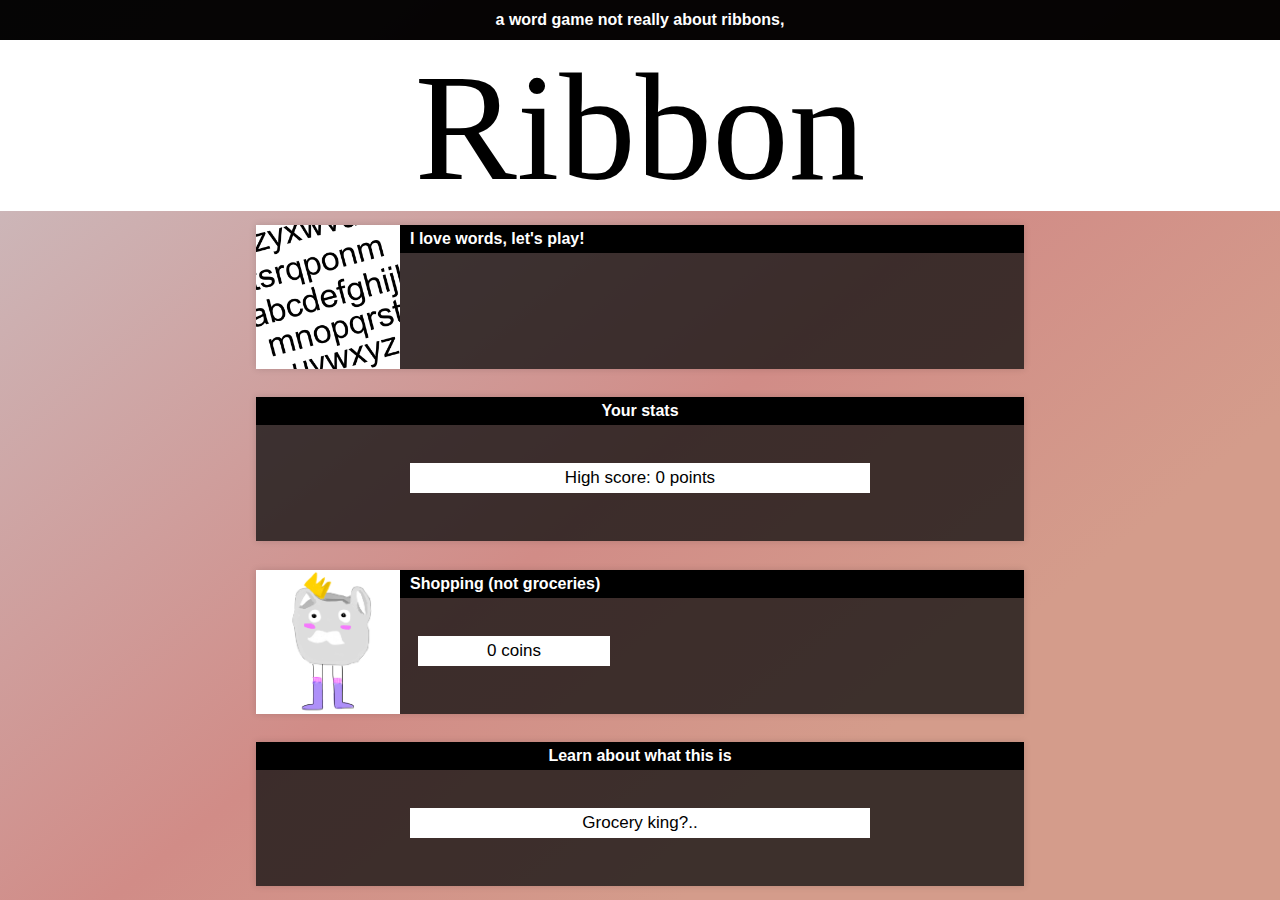
<file: index.html>
<!DOCTYPE html>
<html lang="en">
<head>
    <meta charset="UTF-8">
    <meta http-equiv="X-UA-Compatible" content="ie=edge">
    <meta name="viewport" content="width=device-width, initial-scale=1.0, maximum-scale=1.0, user-scalable=no"/>
    <link rel="stylesheet" href="base.css">
    <link rel="stylesheet" href="stylesheet.css">
    <title>Ribbon - Home</title>
    <script src="pwabuilder-sw-register.js"></script>
    <link rel="manifest" href="manifest.json"></link>
</head>
<body>
    <p id="title" class="no-select"><span>R</span><span>i</span><span>b</span><span>b</span><span>o</span><span>n</span></p>
    <div id="menu_buttons" class="no-select">
        <div id="play_button" class="menu_button">
            <div>
                <img src="Play.png"/>
            </div>
            <p>I love words, let's play!</p>
        </div>
        <div id="stats_button" class="menu_button">
            <div>
                <p id="high_score">High score: 0 points</p>
            </div>
            <p>Your stats</p>
        </div>
        <div id="store_button" class="menu_button">
            <div>
                <img src="Grocery King.png"/>
                <p id="coins_counter">0 coins</p>
            </div>
            <p>Shopping (not groceries)</p>
        </div>
        <div id="about_button" class="menu_button">
            <div>
                <p>Grocery king?..</p>
            </div>
            <p>Learn about what this is</p>
        </div>       
    </div>
    <div class="top_bar no-select">
        <p class="splash_text" id="splash_text">a word game not really about ribbons,</p>
    </div>
    <div class="hidden" id="tutorial_overlay">
        <div class="hidden">
            <p>In Ribbon, the goal is to make as many words as you can before the timer runs out</p>
            <img src="Play.png"/>
        </div>
        <div class="hidden">
            <p>To makes words, you must add letters to the chain of letters on the top half of the screen</p>
            <img src="Preview.png"/>
        </div>
        <div class="hidden">
            <p>From left to right, the longest possible sub word is chosen</p>
            <img src="Applead.png"/>
        </div>
        <div class="hidden">
            <p>For example, adding <b>A-D</b> to <b>APPLE</b> makes <b>PLEAD</b></p>
            <img src="Applead.png"/>
        </div>
        <div class="hidden">
            <p>As you play you'll earn coins which you can buy powerups with. The rest is up to you! Have fun</p>
            <img src="Grocery King.png"/>
        </div> 
    </div>
    <script src="platform-specific.js"></script>
    <script src="soundengine.js"></script>
    <script src="script.js"></script>
</body>
</html>
</file>
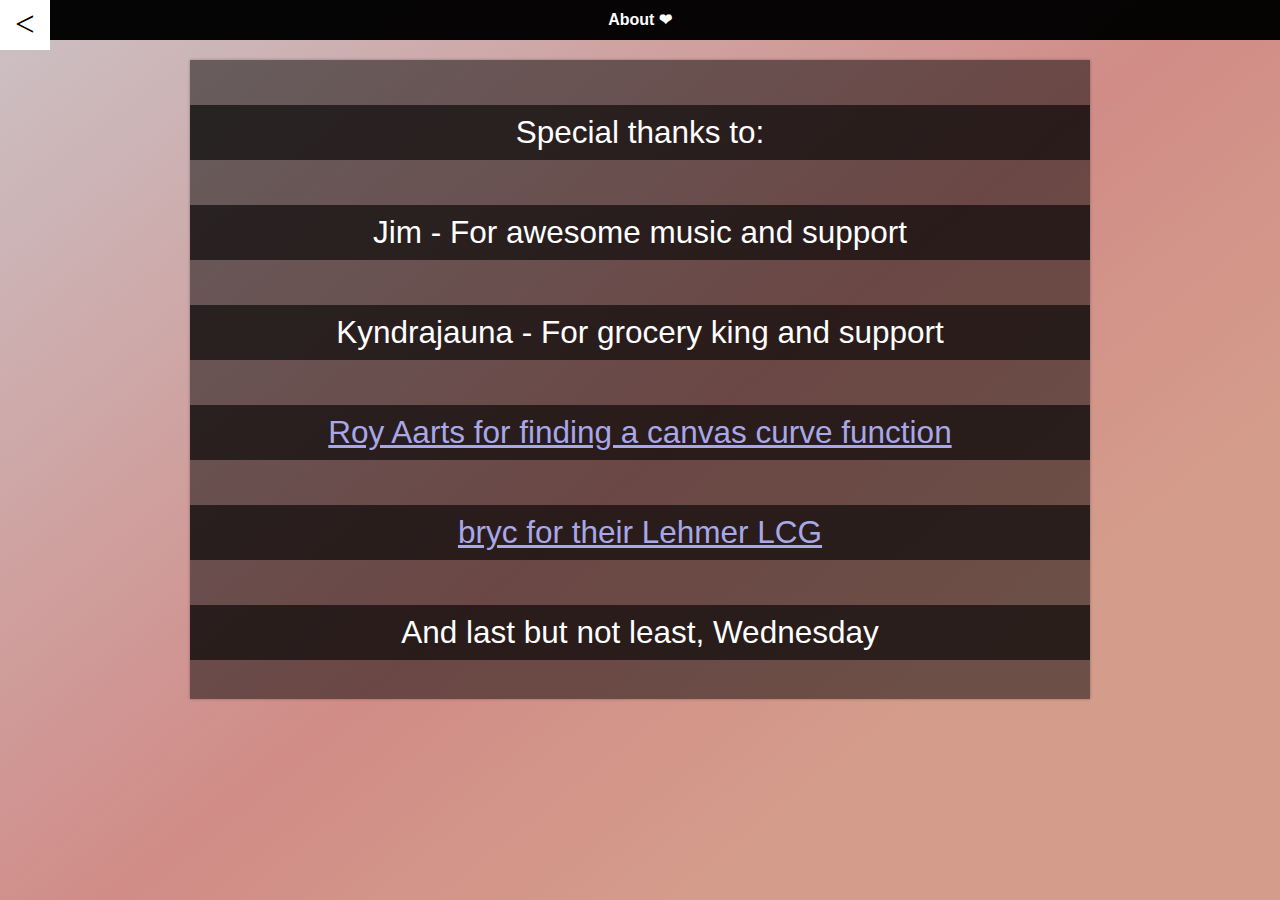
<file: about/about.html>
<!DOCTYPE html>
<html lang="en">
<head>
    <meta charset="UTF-8">
    <meta http-equiv="X-UA-Compatible" content="ie=edge">
    <meta name="viewport" content="width=device-width, initial-scale=1.0, maximum-scale=1.0, user-scalable=no"/>
    <link rel="stylesheet" href="../base.css">
    <link rel="stylesheet" href="../back-only-page.css">
    <Title>Ribbon - About</Title>
    <style>
        a:link,a:visited,a:active {
            color: rgb(168, 168, 232);
        }
        a:hover,a:active {
            color: rgb(183, 64, 255);
        }
    </style>
</head>
<body>
    <div class="top_bar no-select">
        <p class="splash_text">About ❤</p>
        <div class="top_bar_button" id="BackButton">
            <p>&lt;</p>
        </div>
    </div>
    <div class="justified-fullscreen-square no-select">
        <p>Special thanks to:</p>
        <p>Jim - For awesome music and support</p>
        <p>Kyndrajauna - For grocery king and support</p>
        <p><a href="https://stackoverflow.com/a/49371349/3967379">Roy Aarts for finding a canvas curve function</a></p>
        <p><a href="https://stackoverflow.com/questions/521295/seeding-the-random-number-generator-in-javascript/47593316#47593316">bryc for their Lehmer LCG</a></p>
        <p>And last but not least, Wednesday</p>
    </div>
    <script src="../soundengine.js"></script>
    <script src="../platform-specific.js"></script>
    <script src="../back-only-page.js"></script>
</body>
</file>
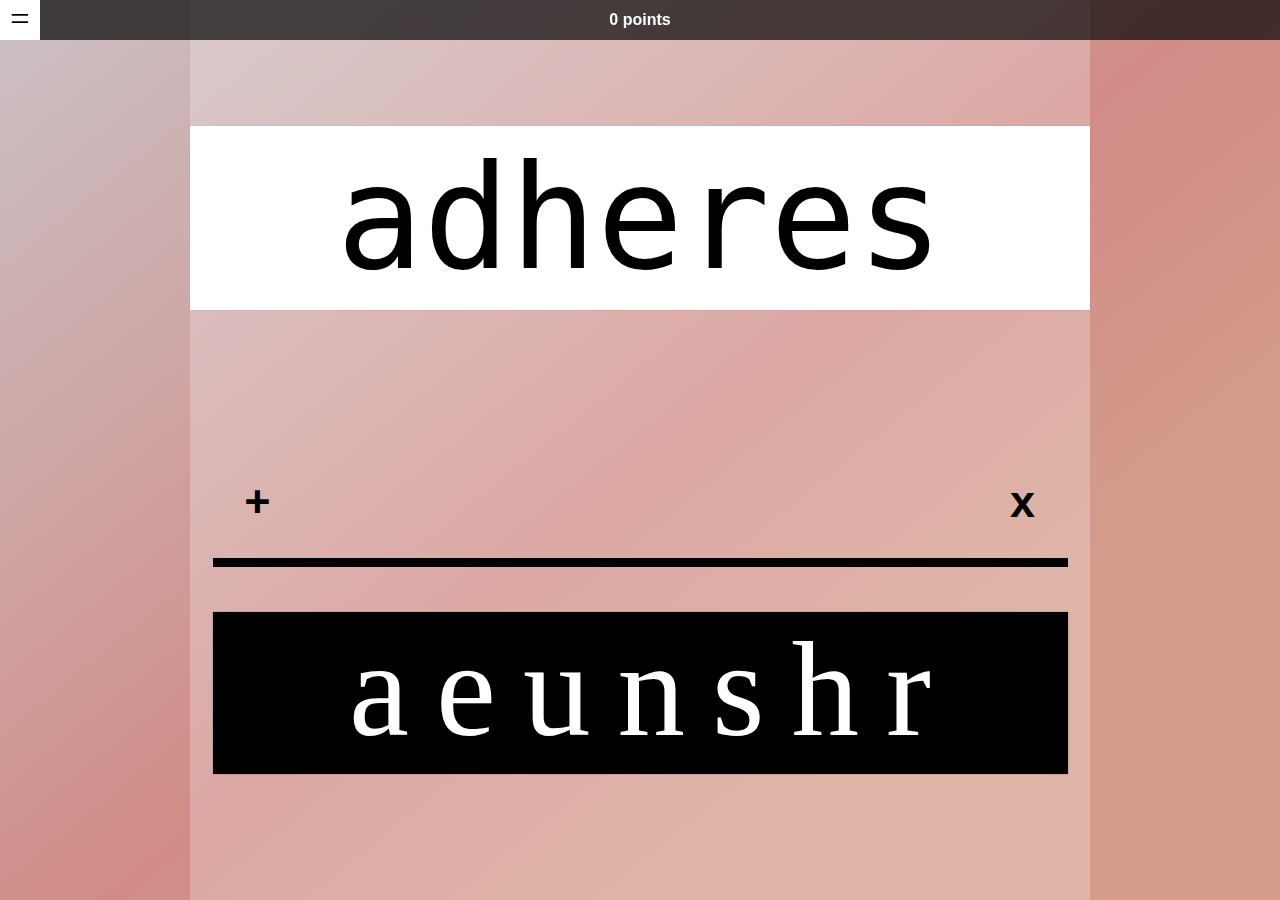
<file: game/game.html>
<!DOCTYPE html>
<html lang="en">
<head>
    <meta charset="UTF-8">
    <meta http-equiv="X-UA-Compatible" content="ie=edge">
    <meta name="viewport" content="width=device-width, initial-scale=1.0, maximum-scale=1.0, user-scalable=no"/>
    <link rel="stylesheet" href="../base.css">
    <link rel="stylesheet" href="../slider.css">
    <link rel="stylesheet" href="stylesheet.css">
    <Title>Ribbon</Title>
    <script src="../dictionary-handler.js"></script>
</head>
<body>
    <div id="end_screen" class="hidden no-select">
        <div id="end_screen_content">
            <div>
                <p>Word</p>
                <p>Points</p>
            </div>
        </div>
        <div id="bottom">
            <p id="total_points_element"></p>
        </div>
        <div id="keep_playing_button" class="end_screen_button">
            <p>Keep playing</p>
        </div>
        <div id="stop_here_button" class="end_screen_button">
            <p>Stop here</p>
        </div>
    </div>
    <div id="game_square" class="justified-fullscreen-square">
        <div id="ribbon">
            <div id="ribbon_letters" class="no-select">
                <p>l</p>
                <p>o</p>
                <p>a</p>
                <p>d</p>
                <p>i</p>
                <p>n</p>
                <p>g</p>
            </div>
        </div>
        <div id="score_popup">
            <p id="score_popup_content">Nothing</p>
        </div>
        <div id="pending_input" class="no-select">
            <p id="left_insert">+</p>
            <p id="middle_input" class="hidden"></p>
            <img class="power_up_button hidden" id="ScissorsPowerUp" src="../store/Scissors.png"/>
            <img class="power_up_button hidden" id="ScramblerPowerUp" src="../store/Scramble.png"/>
            <p id="right_insert">x</p>
        </div>
        <div id="number_bar">
            <div class="no-select">
                <p id="n0" class="vowel"></p>
                <p id="n1" class="vowel"></p>
                <p id="n2" class="vowel"></p>
                <p id="n3"></p>
                <p id="n4"></p>
                <p id="n5"></p>
                <p id="n6"></p>
            </div>
        </div>
    </div>
    <div id="popout" class="hidden">
        <div id="p0" class="popout_ui toggle">
            <p>sound effects</p>
            <label class="switch">
                <input id="sound_effects_toggle" type="checkbox" onclick="event.stopPropagation();return false;">
                <span class="slider" id="Slider1"></span>
            </label>
        </div>
        <div id="p1" class="popout_ui toggle">
            <p>music</p>
            <label class="switch">
                <input id="music_toggle" type="checkbox" onclick="event.stopPropagation();return false;">
                <span class="slider" id="Slider2"></span>
            </label>
        </div>
        <div id="p2" class="popout_ui">
            <p>exit game</p>
        </div>
    </div>
    <div id="top_bar" class="no-select">
        <p id="score_counter">0 points</p>
        <div id="popout_button" class="top_bar_button">
            <p>=</p>
        </div>
        <div id="timer_bar">
            <div id="timer_bar_child"></div>
        </div>
    </div>
    <audio id="music_player" loop="true" preload="auto"><source src="14.mp3" type="audio/mpeg"></audio>
    <script src="../platform-specific.js"></script>
    <script src="../soundengine.js"></script>
    <script src="script.js"></script>
</body>
</html>
</file>
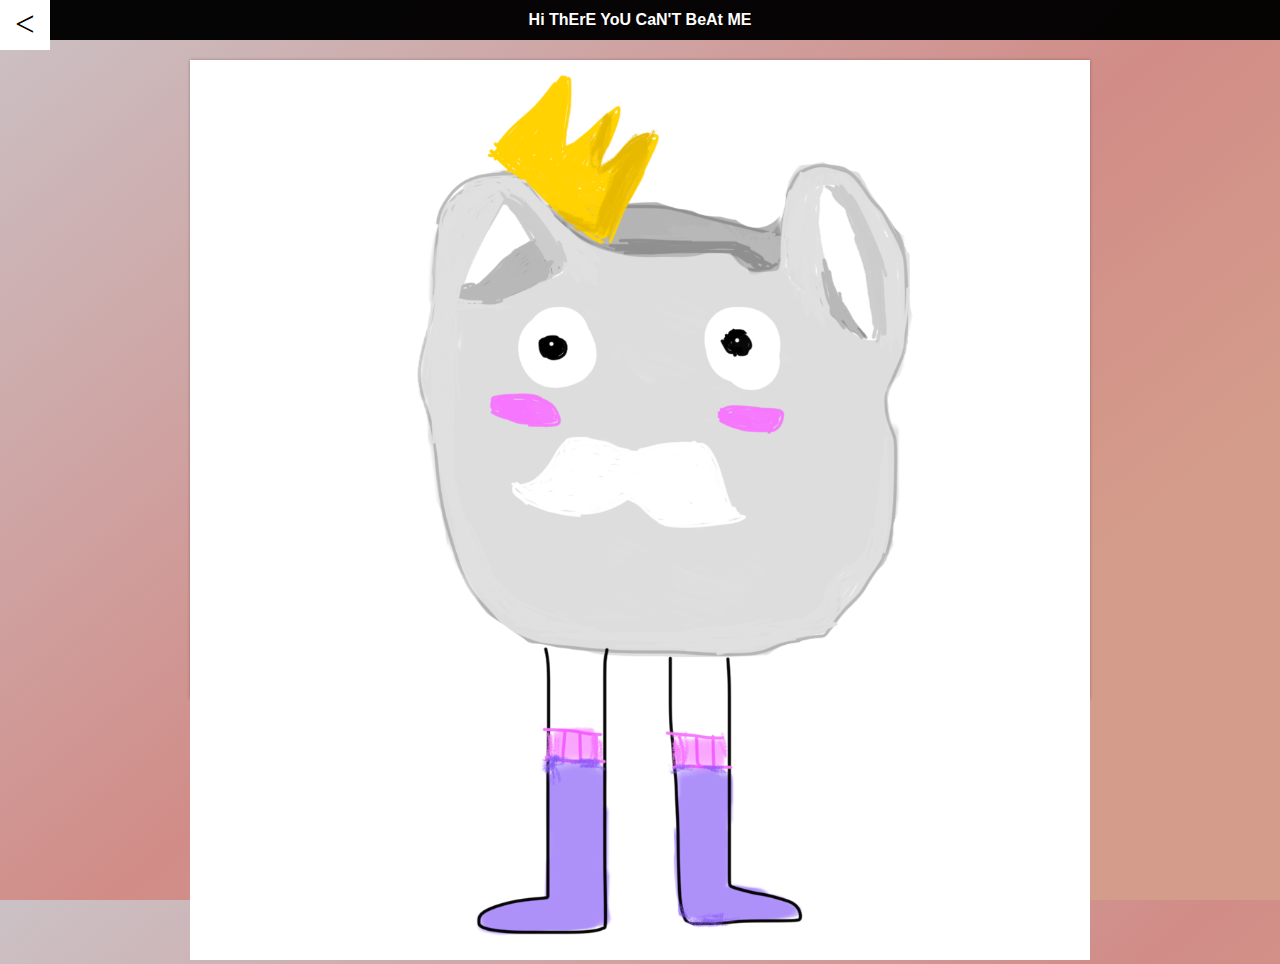
<file: mystery/mystery.html>
<!DOCTYPE html>
<html lang="en">
<head>
    <meta charset="UTF-8">
    <meta http-equiv="X-UA-Compatible" content="ie=edge">
    <meta name="viewport" content="width=device-width, initial-scale=1.0, maximum-scale=1.0, user-scalable=no"/>
    <link rel="stylesheet" href="../base.css">
    <link rel="stylesheet" href="../back-only-page.css">
    <Title>Ribbon - Mystery</Title>
    <style>
        @media all and (orientation: landscape) {
            img {
                width: 100vh;
                height: 100vh;
            }
        }
        @media all and (orientation: portrait) {
            img {
                width: 100vw;
                height: 100vw;
            }
        }
    </style>
</head>
<body>
    <div class="top_bar no-select">
        <p class="splash_text">Hi ThErE YoU CaN'T BeAt ME</p>
        <div class="top_bar_button" id="BackButton">
            <p>&lt;</p>
        </div>
    </div>
    <div class="justified-fullscreen-square no-select">
        <img src="../Grocery King.png"/>
    </div>
    <script src="../soundengine.js"></script>
    <script src="../platform-specific.js"></script>
    <script src="../back-only-page.js"></script>
    <script>
        setTimeout(function() {
            if(storage.get("owns_grocery_king")) {
                var messages = ["Hey. It's just me. A giant grocery king.","Why are you stil standing there","Please, go away","Please, I really don't like company","You ArE StARtIng To ANgeR Me","WHAT!????? YOU ARE HERE TO HURT ME?","Well, I am a pacifist.","Just go.","I am not going to fight you","Bye",". . . . .","...","","",undefined,undefined,"Ugh! Just take this coin and leave!"];
                let messageIndex = 0;
                var recurse = function() {
                    alert(messages[messageIndex]);
                    messageIndex++;
                    if(messageIndex < messages.length) {
                        setTimeout(function() {
                            recurse();
                        },1000);
                    } else {
                        var coins = storage.get("coins");
                        if(!coins) {
                            coins = 1;
                        } else {
                            coins = Number(coins) + 1;
                        }
                        var totalCoins = storage.get("total_coins");
                        if(!totalCoins) {
                            totalCoins = 1;
                        } else {
                            totalCoins = Number(totalCoins) + 1;
                        }
                        storage.set("coins",coins);
                        storage.set("total_coins",totalCoins);
                        GoBack();
                    }
                }
                recurse();
            } else {
                alert("You ShoULdN't BE HeRE. GeT AWAY, BEasT!");
                GoBack();
            }
        },1000);
    </script>
</body>
</file>
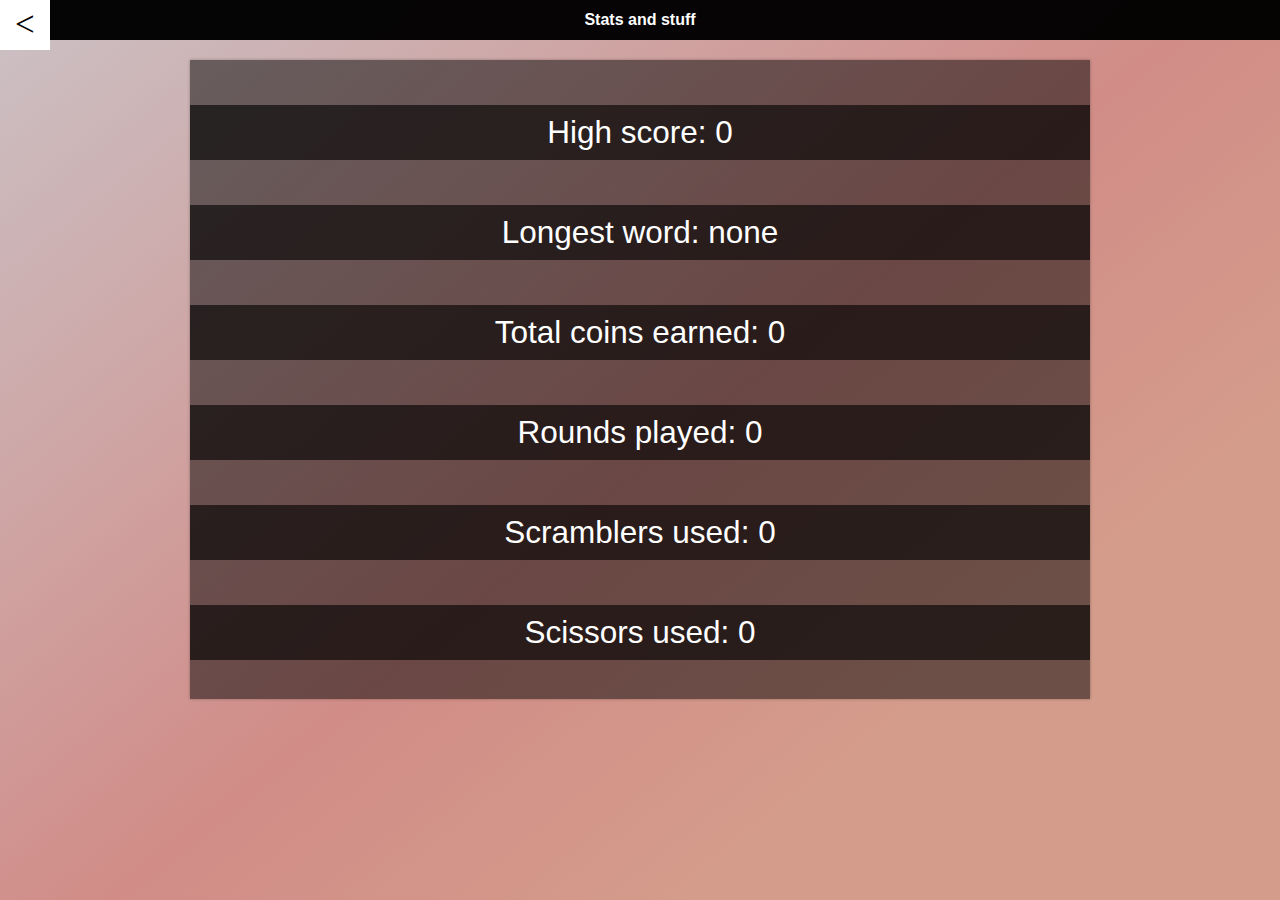
<file: stats/stats.html>
<!DOCTYPE html>
<html lang="en">
<head>
    <meta charset="UTF-8">
    <meta http-equiv="X-UA-Compatible" content="ie=edge">
    <meta name="viewport" content="width=device-width, initial-scale=1.0, maximum-scale=1.0, user-scalable=no"/>
    <link rel="stylesheet" href="../base.css">
    <link rel="stylesheet" href="../back-only-page.css">
    <Title>Ribbon - Stats</Title>
</head>
<body>
    <div class="top_bar no-select">
        <p class="splash_text">Stats and stuff</p>
        <div class="top_bar_button" id="BackButton">
            <p>&lt;</p>
        </div>
    </div>
    <div class="justified-fullscreen-square no-select">
        <p>High score: <span class="datum">0</span></p>
        <p>Longest word: <span class="datum">none</span></p>
        <p>Total coins earned: <span class="datum">0</span></p>
        <p>Rounds played: <span class="datum">0</span></p>
        <p>Scramblers used: <span class="datum">0</span></p>
        <p>Scissors used: <span class="datum">0</span></p>
    </div>
    <script src="../soundengine.js"></script>
    <script src="../platform-specific.js"></script>
    <script src="../back-only-page.js"></script>
    <script src="script.js"></script>
</body>
</file>
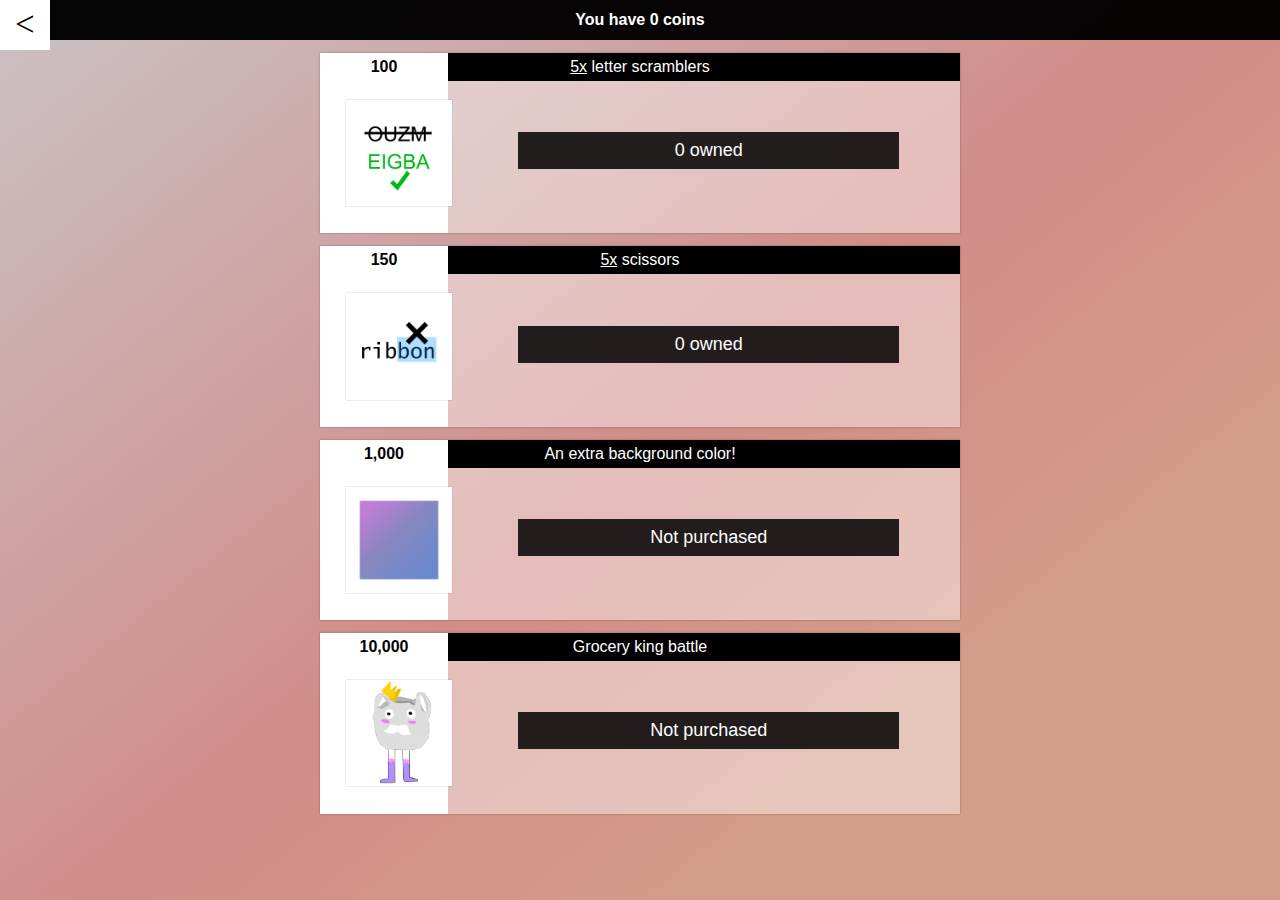
<file: store/store.html>
<!DOCTYPE html>
<html lang="en">
<head>
    <meta charset="UTF-8">
    <meta http-equiv="X-UA-Compatible" content="ie=edge">
    <meta name="viewport" content="width=device-width, initial-scale=1.0, maximum-scale=1.0, user-scalable=no"/>
    <link rel="stylesheet" href="../base.css">
    <link rel="stylesheet" href="stylesheet.css">
    <Title>Ribbon - Grocery store</Title>
</head>
<body>
    <div class="top_bar no-select">
        <p class="splash_text" id="bank_account">You have 0 coins</p>
        <div class="top_bar_button" id="BackButton">
            <p>&lt;</p>
        </div>
    </div>
    <div id="store_items" class="no-select">
        <div class="store_item" id="StoreItem1">
            <img src="Scramble.png"/>
            <p class="owned">0 owned</p>
            <p class="cost">100</p>
            <p class="description"><span class="quantity">5x</span> letter scramblers</p>
        </div>
        <div class="store_item" id="StoreItem2">
            <img src="Scissors.png"/>
            <p class="owned">0 owned</p>
            <p class="cost">150</p>
            <p class="description"><span class="quantity">5x</span> scissors</p>
        </div>
        <div class="store_item" id="StoreItem3">
            <img src="Colors.png"/>
            <p class="owned">Not purchased</p>
            <p class="cost">1,000</p>
            <p class="description">An extra background color!</p>
        </div>
        <div class="store_item" id="StoreItem4">
            <img src="../Grocery King.png"/>
            <p class="owned">Not purchased</p>
            <p class="cost">10,000</p>
            <p class="description">Grocery king battle</p>
        </div>
    </div>
    <script src="../platform-specific.js"></script>
    <script src="../soundengine.js"></script>
    <script src="script.js"></script>
</body>
</file>
<file: base.css>
body {
    overflow: hidden;
    width: 100vw;
    height: 100vh;
}
body,html,p {
    padding: 0;
    margin: 0;
}
.no-select {
    -moz-user-select: none;
    -webkit-user-select: none;
    -ms-user-select: none;
    user-select: none;
    -o-user-select: none;
    cursor: default;
}
.justified-fullscreen-square {
    position: absolute;
}
@media all and (orientation: landscape) {
    .justified-fullscreen-square {
        height: 100vh;
        width: 100vh;
        left: calc(50vw - 50vh);
    }
}
@media all and (orientation: portrait) {
    .justified-fullscreen-square {
        height: 100vw;
        width: 100vw;
        top: calc(50vh - 50vw);
    }
}
body.blue {
    background-color: #87d1d1;
    background-image: linear-gradient(141deg, #c1c2cb 0%, #87d1d1 51%, #8ba1d4 75%);
}

body.pink {
    background-color: #D18C87;
    background-image: linear-gradient(141deg, #CBC1C5 0%, #D18C87 51%, #D49C8B 75%);
}

div#top_bar {
    position: fixed;
    width: 100%;
    height: 40px;
    top: 0%;
}
div.top_bar_button {
    position: absolute;
    background-color: white;
    height: 40px;
    width: 40px;
    z-index: 3;
    top: 0;
    left: 0;
}
div.top_bar_button p {
    font-size: 35px;
    padding-left: 10px;
    padding-right: 10px;
    cursor: pointer;
    font-family: "Times New Roman", Times, serif;
    color: rgb(0, 0, 0);
}
p.splash_text {
    font-family: Arial, Helvetica, sans-serif;
    color: white;
    font-size: medium;
    height: 100%;
    line-height: 40px;
    display: block;
    white-space: nowrap;
    font-weight: bold;
    text-align: center;
    background-color: inherit;
}
div.top_bar {
    background: rgba(0, 0, 0, 0.83);
    width: 100%;
    height: 40px;
}
#BackButton.selected {
    cursor: pointer;
    padding: 5px;
}
</file>
<file: stylesheet.css>
p#title {
    font-family: "Times New Roman", Times, serif;
    text-align: center;
    top: 40px;
    background-color: white;
    color: black;
    position: absolute;
    width: 100%;
    overflow: hidden;
}

p#title span {
    display: inline-block;
    animation-iteration-count: 1;
    animation-timing-function: cubic-bezier(0.18, 0.89, 0.32, 1.28);
    animation-duration: 0.2s;
}

p#title span:nth-child(2) {
    animation-delay: 0.1s;
}
p#title span:nth-child(3) {
    animation-delay: 0.15s;
}
p#title span:nth-child(4) {
    animation-delay: 0.25s;
}
p#title span:nth-child(5) {
    animation-delay: 0.3s;
}
p#title span:nth-child(6) {
    animation-delay: 0.4s;
}

p#title span:nth-child(odd) {
    animation-name: title-transition-1;
}
p#title span:nth-child(even) {
    animation-name: title-transition-2;
}
@keyframes title-transition-1 {
    from {
        transform: translateY(-110vh); 
    }
    to {
        transform: translateY(0%);
    }
}
@keyframes title-transition-2 {
    from {
        transform: translateY(110vh);
    }
    to {
        transform: translateY(0%);
    }
}
div#menu_buttons {
    position: absolute;
    width: 100%;
    display: flex;
    flex-wrap: wrap;
}

div.menu_button {
    width: 60vw;
    height: 16vh;
    background: rgba(255, 255, 255, 0.17);
    margin: auto;
    box-shadow: 0px 0px 7px rgba(0, 0, 0, 0.14);
    cursor: pointer;
    position: relative;
}

div.menu_button div {
    width: 100%;
    height: 100%;
    background-color: rgba(0, 0, 0, 0.72);
}

div.menu_button img {
    display: block;
    height: 100%;
    margin-right: auto;
}

div.menu_button p {
    font-family: Arial, Helvetica, sans-serif;
    position: absolute;
    background: black;
    color: white;
    overflow: hidden;
    top: 0px;
    width: calc(100% - 16vh - 10px);
    padding-top: 5px;
    padding-bottom: 5px;
    font-size: medium;
    font-weight: bold;
    left: 16vh;
    padding-left: 10px;
    text-overflow: clip;
    white-space: nowrap;
}

div.menu_button div p {
    left: 20% !important;
    background-color: rgb(255, 255, 255);
    color: rgb(0, 0, 0);
    font-weight: normal;
    font-size: 17px;
    width: 60% !important;
    top: calc(50% - 6px);
    height: 20px;
}

div.menu_button:nth-child(even) p {
    text-align: center;
    left: 0;
    width: 100%;
    padding-left: 0px;
}

div.menu_button:nth-child(odd) div p {
    left: 18vh !important;
    width: 25% !important;
    text-align: center;
    padding-left: 0px;
}


div.menu_button.selected {
    width: 70vw;
}

@media all and (orientation: portrait) {
    p#title {
        font-size: 11vh;
        height: 12vh;
    }
    div#menu_buttons {
        top: calc(40px + 12vh);
        height: calc(88% - 40px);
    }
    div.menu_button {
        width: 90vw;
    }
    div.menu_button.selected {
        width: 95vw;
    }
}
@media all and (orientation: landscape) {
    p#title {
        font-size: 17vh;
        height: 19vh;
    }
    div#menu_buttons {
        top: calc(40px + 19vh);
        height: calc(81% - 40px);
    }
}
div#tutorial_overlay {
    top: 40px;
    position: fixed;
    width: 100%;
    height: calc(100% - 40px);
    background: rgba(35, 35, 35, 0.96);
}
div#tutorial_overlay div {
    width: 90%;
    height: 90%;
    background-color: rgba(196, 195, 195, 0.94);
    left: 5%;
    top: 5%;
    position: relative;
    box-shadow: 0px 0px 5px #424242;
}
div#tutorial_overlay div p {
    color: rgb(0, 0, 0);
    font-family: Arial, Helvetica, sans-serif;
    font-size: 22px;
    padding: 10%;
    text-align: center;
    background: rgb(255, 255, 255);
    padding-bottom: 5%;
}
div.hidden {
    display: none;
}
div#tutorial_overlay div img {
    margin-left: auto;
    margin-right: auto;
    display: block;
    position: relative;
    height: 40%;
    top: 4%;
}
</file>
<file: back-only-page.css>
.justified-fullscreen-square {
    background-color: rgba(0, 0, 0, 0.49);
    box-shadow: 0px 0px 3px #0000004a;
}
.justified-fullscreen-square p {
    color: white;
    font-family: Arial, Helvetica, sans-serif;
    text-align: center;
    background-color: rgba(0, 0, 0, 0.61);
}
@media all and (orientation: landscape) {
    .justified-fullscreen-square {
        height: 71vh;
        top: 60px;
    }
    .justified-fullscreen-square p {
        width: 100vh;
        font-size: 3.5vh;
        margin-top: 5vh;
        padding-top: 1vh;
        padding-bottom: 1vh;
    }
}
@media all and (orientation: portrait) {
    .justified-fullscreen-square p {
        width: 100vw;
        font-size: 4vw;
        margin-top: 5vw;
        padding-top: 3vw;
        padding-bottom: 3vw;
    }
}
</file>
<file: slider.css>
/* https://www.w3schools.com/howto/howto_css_switch.asp */
.switch {
  display: block;
  width: 200px;
  height: 34px;
  top: 36px;
  position: relative;
  margin-left: 10px;
}

/* Hide default HTML checkbox */
.switch input {display:none;}

/* The slider */
.slider {
  position: absolute;
  cursor: pointer;
  top: 0;
  left: 0;
  right: 0;
  bottom: 0;
  background-color: #333333;
  transition-property: background-color;
  transition-duration: 0.4s;
  transition-timing-function: ease;
  transition-delay: 0s;
}

.slider:before {
  position: absolute;
  content: "";
  height: 26px;
  width: 26px;
  left: 4px;
  bottom: 4px;
  background-color: white;
  transition-property: transform;
  transition-duration: 0.4s;
  transition-timing-function: ease;
  transition-delay: 0s;
}

input:checked + .slider.pink {
  background-color: #88797a;
}

input:checked + .slider.blue {
  background-color: #748589;
}

input:focus + .slider {
  box-shadow: 0 0 1px black;
}

input:checked + .slider:before {
  -webkit-transform: translateX(165px);
  -ms-transform: translateX(165px);
  transform: translateX(165px);
}
</file>
<file: game/stylesheet.css>
.justified-fullscreen-square {
    background-color: rgba(255, 255, 255, 0.25);
}
#ribbon {
    display: block;
    position: relative;
}
#ribbon_letters {
    display: flex;
    flex-wrap: nowrap;
    font-family: "Lucida Console", Monaco, monospace;
    color: black;
    margin-left: auto;
    margin-right: auto;
    justify-content: center;
    background-color: white;
    padding: 8px;
    box-shadow: 0 0 1px 0 rgba(115, 115, 115, 0.5);
}
#number_bar {
    position: absolute;
    display: flex;
    font-family: "Times New Roman", Times, serif;
    color: white;
    background-color: black;
    margin-left: auto;
    margin-right: auto;
    box-shadow: 0 0 1px rgba(0, 0, 0, 0.5);
}
#number_bar div {
    display: flex;
    margin-left: auto;
    margin-right: auto;   
}

#number_bar div p {
    background-color: black;
    color: white;
    cursor: pointer;
}

#number_bar div p.selected {
    background-color: white;
    color: black;
}

#number_bar div p.activated.selected {
    box-shadow: inset 0px 0px 6px 0px black;
}

#number_bar div p.activated {
    background-color: #71988b;
    color: white;
}

#pending_input {
    display: flex;
    position: absolute;
    font-family: Arial, Helvetica, sans-serif;
    font-weight: bold;
}

#left_insert, #right_insert {
    text-align: center;
    cursor: pointer;
}

#left_insert.selected, #right_insert.selected, #middle_input {
    background-color: white;
    outline: 3px solid rgba(255, 255, 255, 0.41);
}

#left_insert {
    float: left;
}
#right_insert {
    float: right;
}

#middle_input {
    display: inline-block;
    margin-left: auto;
    margin-right: auto;
    background-color: white;
}

#timer_bar {
    width: calc(100% - 40px);
    height: 100%;
    position: absolute;
    left: 40px;
    top: 0px;
    z-index: -1;
}

#popout button {
    padding: 12%;
    width: 95%;
    margin-left: auto;
    margin-right: auto;
    display: block;
    margin-top: 10px;
    background: white;
    border: 2px dotted black;
    margin-bottom: 10px;
}

#popout .popout_ui {
    background-color: rgb(255, 255, 255);
    width: 90%;
    margin-left: auto;
    margin-right: auto;
    height: 80px;
    margin-top: 20px;
    box-shadow: 0px 0px 2px 0px #676767;
    -moz-user-select: none;
    -webkit-user-select: none;
    -ms-user-select: none;
    user-select: none;
    -o-user-select: none;
    cursor: pointer;
}
div#score_popup {
    position: relative;
    z-index: 0;
    width: 100%;
    top: 2%;
    display: none;
}
div#score_popup.shown {
    animation-name: show_score;
}
div#end_screen {
    width: 100%;
    height: calc(100% - 40px);
    top: 40px;
    background: rgb(0, 0, 0);
    margin-left: auto;
    margin-right: auto;
    position: fixed;
    font-family: Arial, Helvetica, sans-serif;
    color: white;
    font-size: 22px;
    line-height: 60px;
    overflow-y: scroll;
    overflow-x: hidden;
}
div#end_screen div#bottom {
    height: 60px;
    width: 100vw;
    background-color: white;
    color: black;
    font-size: 24px;
    text-align: center;
}
div#end_screen div div {
    height: 60px;
}
div#end_screen div div:nth-child(1) {
    font-weight: bold;
    text-decoration: underline;
}
div#end_screen div div:nth-child(odd) {
    background-color: rgb(49, 49, 49);
    border: 1px solid rgb(43, 43, 43);
}
div#end_screen div div p {
    width: 50%;
    text-decoration: inherit;
    position: absolute;
    text-overflow: clip;
    white-space: nowrap;
}
div#end_screen div div p:nth-child(even) {
    text-align: left;
    left: 50%;
    margin-left: 10px;
}
div#end_screen div div p:nth-child(odd) {
    text-align: right;
    left: 0%;
    margin-right: 10px;
}
div#end_screen table {
    font-family: Arial, Helvetica, sans-serif;
    text-align: center;
    margin-left: auto;
    margin-right: auto;
    background-color: rgb(0, 0, 0);
    color: rgb(255, 255, 255);
    height: auto;
}

.end_screen_button {
    position: relative;
    margin-left: auto;
    margin-right: auto;
    margin-top: 3vh;
    background-color: rgb(49, 49, 49);
    color: rgb(255, 255, 255);
    cursor: pointer;
    width: 95%;
    margin-bottom: 3vh;
}

.end_screen_button p {
    display: inline-block;
    background-color: rgb(0, 0, 0);
    padding-left: 20px;
    margin: 8px;
    padding-right: 20px;
    color: white;
    white-space: nowrap;
}

.end_screen_button.selected {
    outline: 2px solid rgb(255, 255, 255);
}

p#score_counter {
    font-family: Arial, Helvetica, sans-serif;
    color: white;
    font-size: medium;
    height: 40px;
    line-height: 40px;
    display: block;
    white-space: nowrap;
    font-weight: bold;
    text-align: center;
    background-color: inherit;
    width: 100%;
    z-index: 2;
}

div#score_popup p {
    font-family: Arial, Helvetica, sans-serif;
    color: rgb(251, 251, 251);
    background: rgba(0, 0, 0, 0.75);
    text-align: center;
    position: relative;
}

div#score_popup.shown {
    animation-iteration-count: 1;
    animation-duration: 0.25s;
    animation-timing-function: ease;
    animation-fill-mode: forwards;
    display: block;
}

#popout .popout_ui p {
    font-family: Arial, Helvetica, sans-serif;
    float: left;
    font-size: 20px;
    height: 40px;
    margin-left: 10px;
    text-align: left;
    position: relative;
    display: block;
    width: 100%;
    line-height: 80px;
}

#popout .popout_ui.toggle p {
    line-height: 40px;
}

#popout .popout_ui.selected {
    box-shadow: inset 0px 0px 4px #1f1f1f;
    background-color: #e2e2e2;
}
div#top_bar {
    background: rgba(0, 0, 0, 0.44);
}
#popout {
    top: 40px;
    height: calc(100vh - 40px);
    width: 100%;
    position: fixed;
    background: rgb(255, 255, 255);
    box-shadow: inset 0px 0px 4px 0px #616161;
    display: block;
    overflow-y: hidden; /* todo change maybe */
    overflow-x: hidden;
}

#popout.hidden {
    display: none;
}

.hidden {
    display: none;
}

#middle_input.hidden {
    background: none;
    outline: none;
}

#timer_bar_child {
    height: 100%;
    background-color: rgba(0, 0, 0, 0.588);
    width: 0;
}
#timer_bar_child.pink {
    background-color: rgba(255, 185, 185, 0.9);
}
#timer_bar_child.blue {
    background-color: rgba(185, 204, 255, 0.9);
}

#timer_bar_child.flashing {
    animation-duration: 1s;
    animation-iteration-count: infinite;
    animation-timing-function: ease;
}

#timer_bar_child.blue.flashing {
    animation-name: flashing-blue;
}

#timer_bar_child.pink.flashing {
    animation-name: flashing-pink;
}

@keyframes flashing-pink {
    from {
        background-color: rgba(255, 185, 185, 0.9);
    }
    to {
        background-color: black;   
    }  
}

@keyframes flashing-blue {
    from {
        background-color: rgba(185, 204, 255, 0.9);
    }
    to {
        background-color: black;  
    }
}

.letter_transition {
    animation-name: drop_in;
    animation-iteration-count: 1;
    animation-duration: 0.25s;
    animation-timing-function: ease;
    animation-fill-mode: forwards;
}

@keyframes drop_in {
    from {
        transform: translateX(50vw);
    }
    to {
        transform: translateX(0%);
    }
}

@keyframes show_score {
    from {
        top: 2%;
    }
    to {
        top: 17%;
    }
}

@media all and (orientation: landscape) {
    #ribbon_letters {
        font-size: 16vh;
    }
    #number_bar p {
        padding-left: 1.5vh;
        padding-right: 1.5vh;
    }
    #ribbon {
        top: 14vh;
        width: 100vh;
    }
    #pending_input {
        border-bottom: 1vh solid black;
        font-size: 5vh;
        width: 95vh;
        height: 12vh;
        top: 50%;
        line-height: 11.5vh;
        left: 2.5vh;
    }
    #number_bar {
        font-size: 15vh;
        width: 95vh;
        height: 18vh;
        top: 68vh;
        left: 2.5vh;
    }
    #left_insert, #right_insert {
        width: 10vh;
        height: 11vh;
    }
    #middle_input {
        padding-left: 4vh;
        padding-right: 4vh;
        height: 11vh;
    }
    div#score_popup {
        width: 100vh;
    }
    div#score_popup p { 
        font-size: 5vh;      
    }
    img.power_up_button {
        width: 10vh;
        height: 10vh;
        margin: 1vh;
    }
    img.power_up_button.selected {
        width: 11vh;
        height: 11vh;
        margin-top: 0vh;
    }

}
@media (orientation: portrait) {
    #ribbon_letters {
        font-size: 16vw;
    }
    #number_bar p {
        padding-left: 1.5vw;
        padding-right: 1.5vw;
    }
    #ribbon {
        top: 14vw;
        width: 100vw;
    }
    #pending_input {
        border-bottom: 1vw solid black;
        font-size: 5vw;
        width: 86vw;
        height: 12vw;
        top: 50%;
        line-height: 11.5vw;
        left: 7vw;
    }
    #number_bar {
        font-size: 15vw;
        width: 86vw;
        height: 18vw;
        top: 68vw;
        left: 7vw;
    }

    #left_insert, #right_insert {
        text-align: center;
        width: 10vw;
        height: 11vw;
    }
    #middle_input {
        padding-left: 4vw;
        padding-right: 4vw;
        height: 11vw;
    }
    div#score_popup p {
        font-size: 5vw;
    }
    img.power_up_button {
        width: 10vw;
        height: 10vw;
        margin: 1vw;
    }
    img.power_up_button.selected {
        width: 11vw;
        height: 11vw;
        margin-top: 0vw;
    }
}
img.power_up_button {
    float: right;
    cursor: pointer;
    box-shadow: 0px 0px 1px rgba(0, 0, 0, 0.25);
}
img.power_up_button.selected {
    outline: 3px solid rgba(255, 255, 255, 0.41);
}
</file>
<file: store/stylesheet.css>
div#store_items {
    height: calc(100% - 40px);
    width: 100%;
    position: absolute;
    top: 40px;
}
div.store_item {
    width: 50%;
    height: 21%;
    background-color: rgba(255, 255, 255, 0.42);
    margin-left: auto;
    margin-right: auto;
    position: relative;
    margin-top: 1%;
    box-shadow: 0px 0px 2px 0px #00000052;
    margin-bottom: 1%;
}
div.store_item img {
    height: 59%;
    position: absolute;
    display: block;
    top: 26%;
    box-shadow: 0px 0px 1px #7b7b7bcf;
    left: 4%;
    z-index: 2;
}
div.store_item p.cost {
    position: absolute;
    font-family: Arial, Helvetica, sans-serif;
    font-size: 16px;
    width: 20%;
    text-align: center;
    font-weight: bold;
    top: 0;
    padding-top: 5px;
    padding-bottom: 5px;
    height: calc(100% - 10px);
    color: rgb(0, 0, 0);
    z-index: 1;
    background: rgb(255, 255, 255);
}
div.store_item p.description {
    background: rgb(0, 0, 0);
    position: absolute;
    left: 0%;
    color: rgb(255, 255, 255);
    font-family: Arial, Helvetica, sans-serif;
    font-size: 16px;
    width: 100%;
    top: 0;
    padding-top: 5px;
    padding-bottom: 5px;
    text-align: center;
}
div.store_item p.description span.quantity {
    text-decoration: underline;
}
div.store_item p.owned {
    position: absolute;
    top: 44%;
    left: 31%;
    width: 57%;
    text-align: center;
    font-family: Arial, Helvetica, sans-serif;
    font-size: 18px;
    color: rgb(255, 255, 255);
    background-color: rgba(0, 0, 0, 0.85);
    padding: 8px;
}
@media all and (orientation: portrait) {
    div.store_item {
        width: 95%;
        height: 22%;
        margin-top: 2%;
        margin-bottom: 1%;
    }
    p.splash_text {
        left: 40px;
        position: absolute;
        width: calc(100% - 40px);
        height: 40px;
    }
}
div.store_item.selected {
    background: white;
    cursor: pointer;
}
div.store_item.selected .owned {
    background: black;
}
</file>
